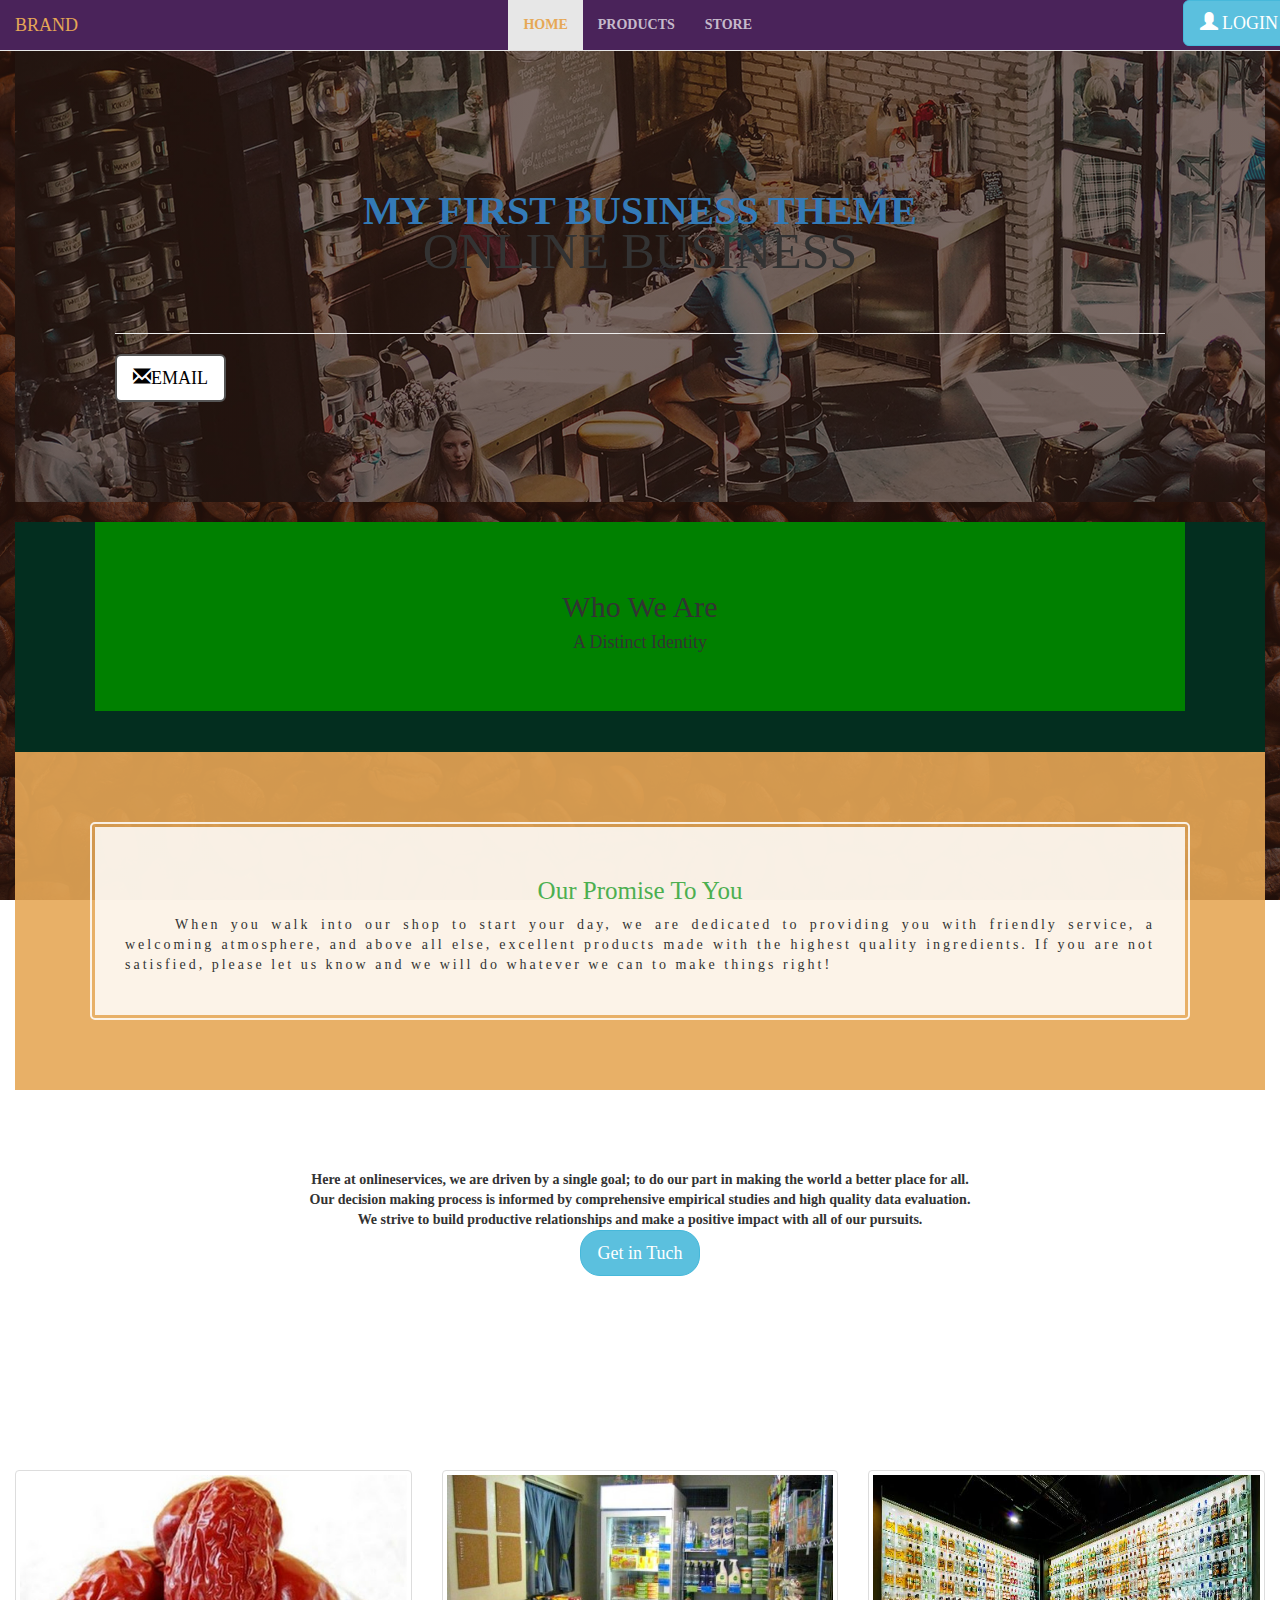
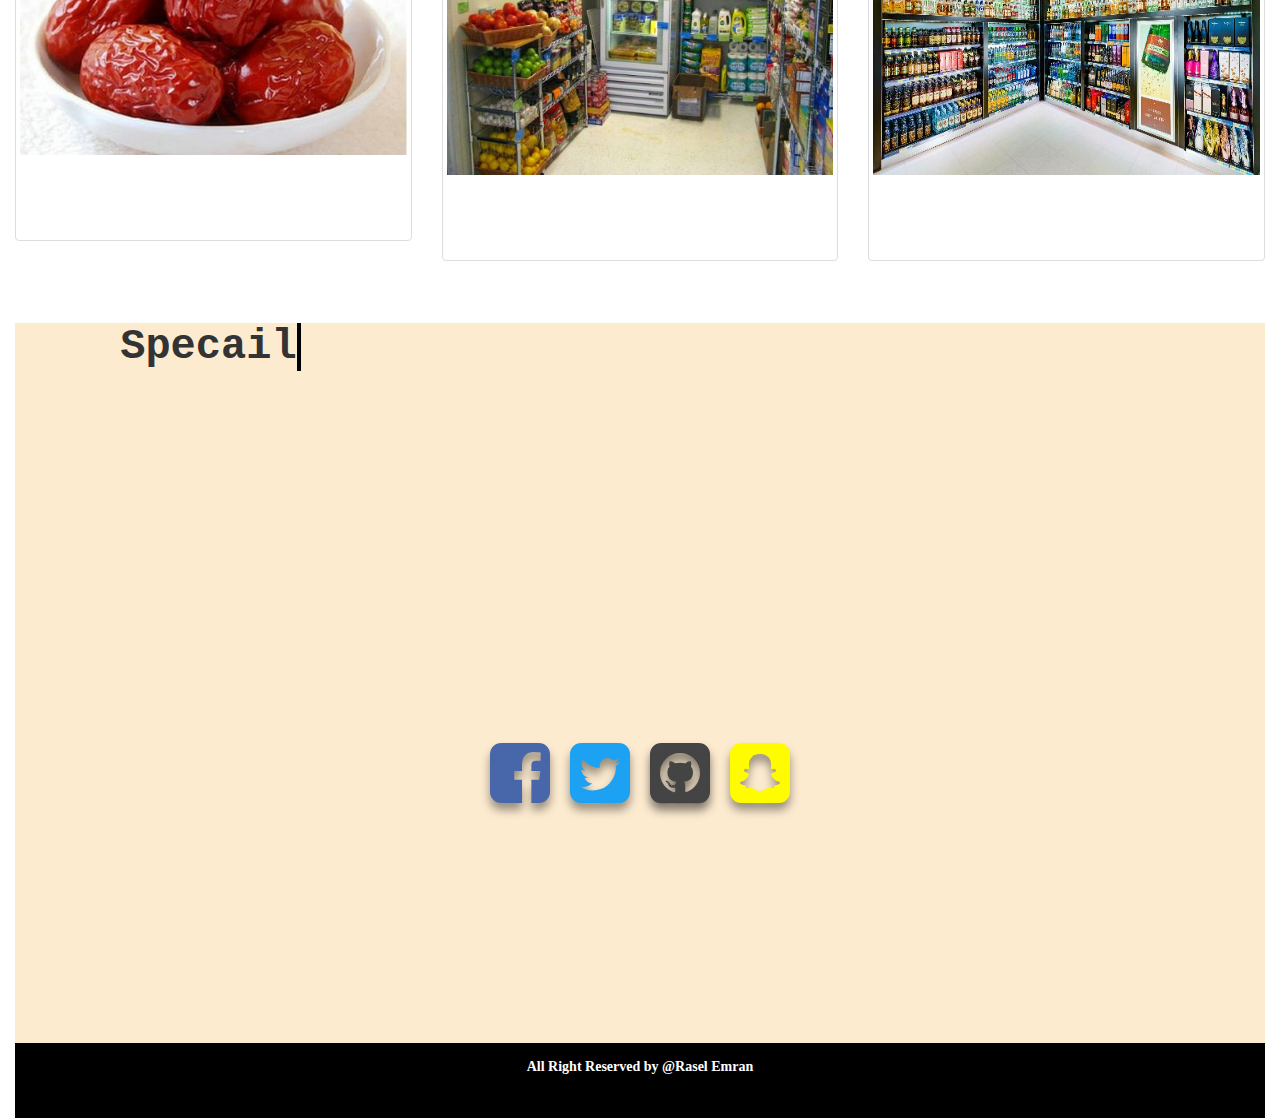
<file: index.html>
<!DOCTYPE html>
<html lang="en">
  <head>
    <meta charset="utf-8">
    <meta http-equiv="X-UA-Compatible" content="IE=edge">
    <meta name="viewport" content="width=device-width, initial-scale=1">

    <title>First Bussiness template</title>

    <meta name="description" content="Source code generated using layoutit.com">
    <meta name="author" content="LayoutIt!">
<link rel="stylesheet" href="https://maxcdn.bootstrapcdn.com/font-awesome/4.7.0/css/font-awesome.min.css">
    <link href="css/bootstrap.min.css" rel="stylesheet">
	<link rel="stylesheet" href="css2/animate.css">
	<link href="css/page.css" rel="stylesheet"></link>
    <link href="css/style.css" rel="stylesheet">

  </head>
  <body>

    <div class="container-fluid">
	<div class="row">
		<div class="col-md-12">
			<nav class="navbar navbar-default text-uppercase text-justify border border-info w-100 p-3 my-3 navbar-fixed-top" id="my"role="navigation">
				<div class="navbar-header">
					 
					<button type="button" class="navbar-toggle" data-toggle="collapse" data-target="#bs-example-navbar-collapse-1">
						 <span class="sr-only">Toggle navigation</span><span class="icon-bar"></span><span class="icon-bar"></span><span class="icon-bar"></span>
					</button> <a class="navbar-brand" href="#">Brand</a>
				</div>
				
				<div class="collapse navbar-collapse" id="bs-example-navbar-collapse-1">
					<ul class="nav navbar-nav">
						<li class="nav-item active">
							<a class="nav-link" href="index.html"><b>home</b></a>
						</li>
						<li class="nav-item">
							<a class="nav-link"href="products.html"><b>products</b></a>
						</li>
					    <li class="nav-item">
						   <a class="nav-link"href="store.html"><b>store</b></a>
						</li>
					</ul>
					<ul class="nav navbar-nav navbar-right">
					<a href="login.html" class="btn btn-info btn-lg">
                <span class="glyphicon glyphicon-user"></span> Login 
                    </a>
				</ul>
					
				</div>
				
			</nav>
		</div>
	</div>
	<br> <br>
	<div class="row">
		<div class="col-md-12">
		<div class="bg">
			
			<div class="page-header">
				<h1 class="site-heading text-center text-white d-none d-lg-block">
      <span class="site-heading-upper text-primary mb-3">My first business theme</span>
      <span class="site-heading-lower">online business</span>
    </h1>

		</div>
			 
			  
			 <a href="email.html"> <button type="button" class="btn btn-lg btn-primary btn-right"> <span class="glyphicon glyphicon-envelope"></span>EMAIL</button></a>
		</div>
	</div>
	</div>
	<section class="who">
	<div class="jum wow fadeInLeft">
	<div class="jumbotron vertical-center jumbo">
	<h3>Who We Are</h3>
	<h4>A Distinct Identity</h4>
	</div>
	</div>
	</section>
	
	  <section class="page-section cta">
      <div class="container">
    
            <div class="cta-inner text-center rounded">
              <h2 class="section-heading mb-4">
                <span class="section-heading-upper">Our Promise</span>
                <span class="section-heading-lower">To You</span>
              </h2>
              <p class="mb-0">When you walk into our shop to start your day, we are dedicated to providing you with friendly service, a welcoming atmosphere, and above all else, excellent products made with the highest quality ingredients. If you are not satisfied, please let us know and we will do whatever we can to make things right!</p>
            </div>
          
        
      </div>
    </section>
	<section class="sec2">
<div style="text-align:center">	

<b>Here at onlineservices, we are driven by a single goal; to do our part in making the world a better place for all.<br>
 Our decision making process is informed by comprehensive empirical studies and high quality data evaluation.<br>
 We strive to build productive relationships and make a positive impact with all of our pursuits.<b>
	</div>
	 <a href="#" class="btn btn-lg btn-info bor" role="button">Get in Tuch</a>
	
	</section>
		<div class="row">
		<div class="col-md-12">
			<div class="row">
				<div class="col-md-4">
					<div class="thumbnail">
						<img alt="Bootstrap Thumbnail First" src="img/frout.jpg"style="width:100%;height:280px;">
						<div class="caption wow zoomInLeft">
							<h3 id="text1">
								A Pitch of Dates
							</h3>
							
							
						</div>
					</div>
				</div>
				<div class="col-md-4">
					<div class="thumbnail">
						<img alt="Bootstrap Thumbnail Second" src="img/frout1.jpg"style="width:100%;height:300px;">
						<div class="caption wow zoomInLeft">
							<h3 id="text1">
								Froute In Store
							</h3>
							
							
						</div>
					</div>
				</div>
				<div class="col-md-4">
					<div class="thumbnail">
						<img alt="Bootstrap Thumbnail Third" src="img/frout3.jpg"style="width:100%;height:300px;">
						<div class="caption wow zoomInLeft">
							<h3 id="text1" >
								Store In Product
							</h3>
							
							
						</div>
					</div>
				</div>
			</div>
		</div>
	</div>
	<section style="background-color:#FDEBD0;text-align:center;height:180px">
	<h5 class="text1">
	Specail</h5>
	</section>
	<div class="row">
		<div class="col-md-12">
		<div class="wrapper">
  <i class="fa fa-5x fa-facebook-square"></i>
  <i class="fa fa-5x fa-twitter-square"></i>
  <i class="fa fa-5x fa-github-square"></i>
  <i class="fa fa-5x fa-snapchat-square"></i>
</div>
		</div>
	</div>
	<footer>All Right Reserved by @Rasel Emran</footer>
</div>

<script src="js2/wow.min.js"></script>
              <script>
              new WOW().init();
              </script>
    <script src="js/jquery.min.js"></script>
    <script src="js/bootstrap.min.js"></script>
    <script src="js/scripts.js"></script>
  </body>
</html>
</file>
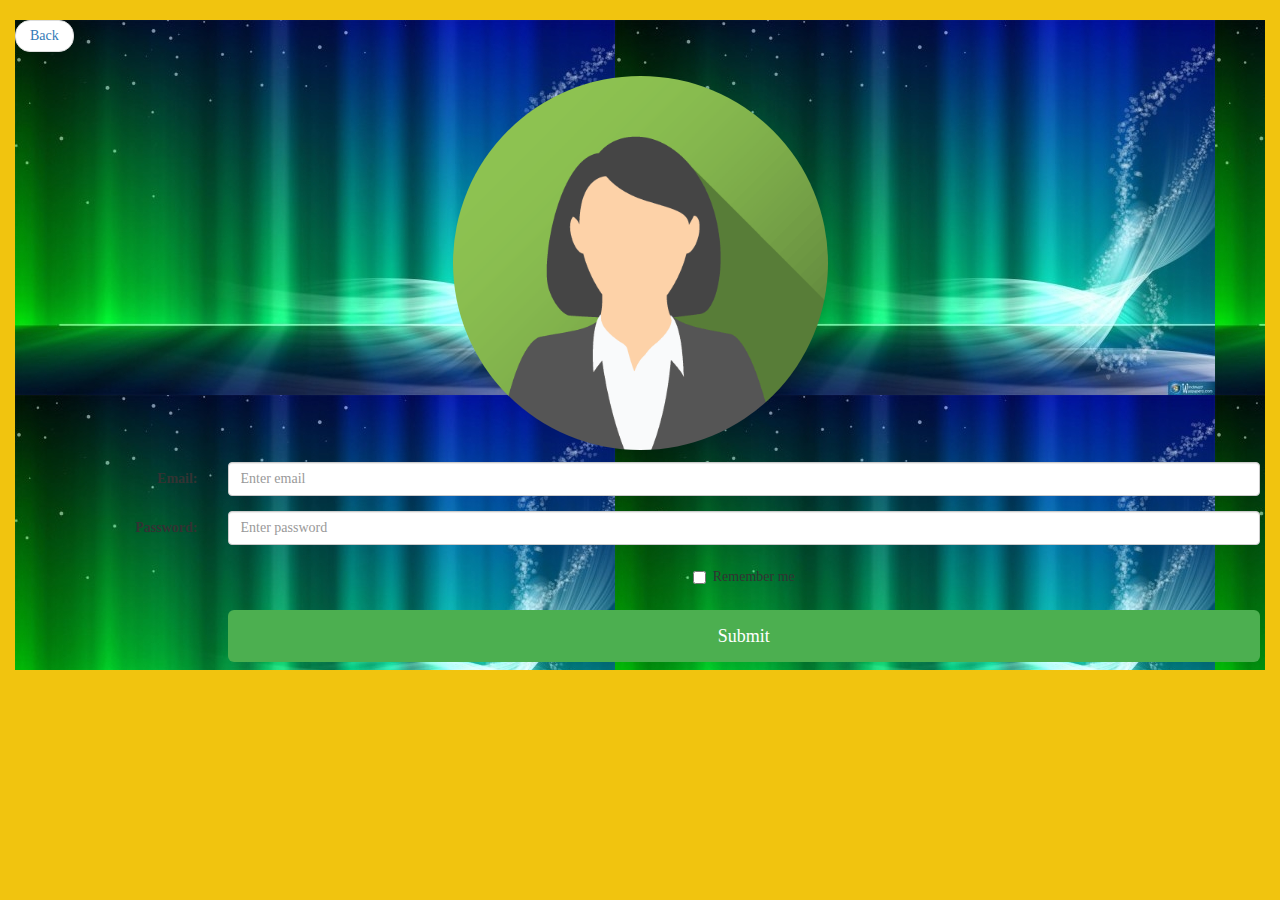
<file: email.html>
<!DOCTYPE html>
<html lang="en">
  <head>
    <meta charset="utf-8">
    <meta http-equiv="X-UA-Compatible" content="IE=edge">
    <meta name="viewport" content="width=device-width, initial-scale=1">

    <title>Bootstrap 3, from LayoutIt!</title>

    <meta name="description" content="Source code generated using layoutit.com">
    <meta name="author" content="LayoutIt!">

    <link href="css/bootstrap.min.css" rel="stylesheet">
	<link href="css/page.css" rel="stylesheet"></link>
    <link href="css/style.css" rel="stylesheet">

  </head>

  <body class="bgc">

    <div class="container-fluid">
	
	
	
	<div class="row">
		<div class="col-md-12">
		<div class="email">
			<ul class="pager">
    <li class="previous"><a href="index.html">Back</a></li>
    
  </ul>
		
  <div class="imgcontainer">
    <img src="img/user.png" alt="Avatar" class="avatar">
  </div>

 <form class="form-horizontal" id="myfrom">
    <div class="form-group">
      <label class="control-label col-sm-2" for="email"><b>Email:</b></label>
      <div class="col-sm-10">
        <input type="email" class="form-control" id="email" placeholder="Enter email" name="email">
      </div>
    </div>
    <div class="form-group">
      <label class="control-label col-sm-2" for="pwd">Password:</label>
      <div class="col-sm-10">          
        <input type="password" class="form-control" id="pwd" placeholder="Enter password" name="pwd">
      </div>
    </div>
    <div class="form-group">        
      <div class="col-sm-offset-2 col-sm-10">
        <div class="checkbox">
          <label><input type="checkbox" name="remember"> Remember me</label>
        </div>
      </div>
    </div>
    <div class="form-group">        
      <div class="col-sm-offset-2 col-sm-10">
        <button type="submit" class="btn btn-default btn-lg" id="mybtn">Submit</button>
      </div>
    </div>
  </form>
		</div>
		</div>
	
		</div>
	
	</div>
	


    <script src="js/jquery.min.js"></script>
    <script src="js/bootstrap.min.js"></script>
    <script src="js/scripts.js"></script>
  </body>
</html>
</file>
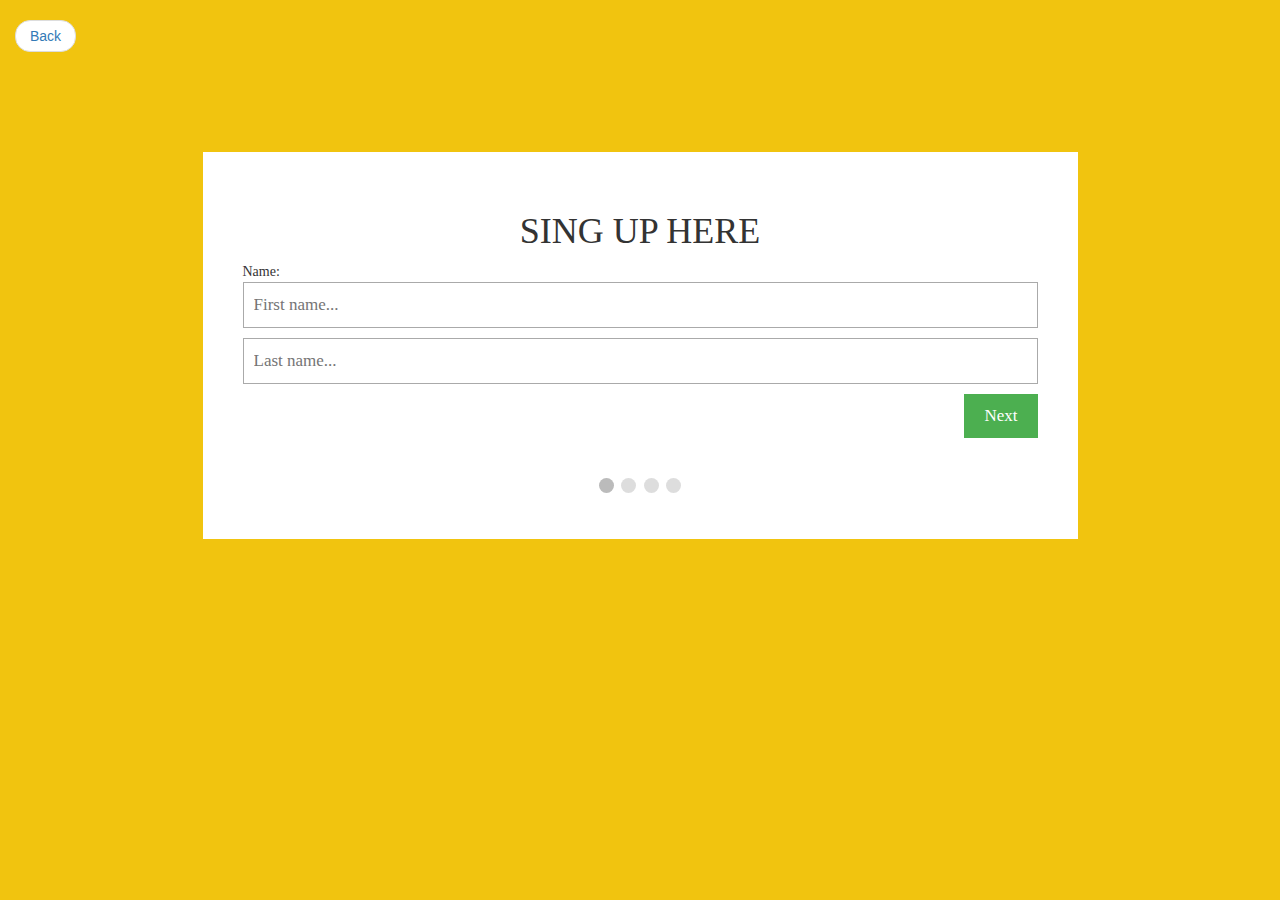
<file: login.html>
<!DOCTYPE html>
<html lang="en">
  <head>
    <meta charset="utf-8">
    <meta http-equiv="X-UA-Compatible" content="IE=edge">
    <meta name="viewport" content="width=device-width, initial-scale=1">

    <title>Bootstrap 3, from LayoutIt!</title>

    <meta name="description" content="Source code generated using layoutit.com">
    <meta name="author" content="LayoutIt!">

    <link href="css/bootstrap.min.css" rel="stylesheet">
	<link href="css/login.css" rel="stylesheet"></link>
    <link href="css/style.css" rel="stylesheet">

  </head>

  <body class="bgc">

    <div class="container-fluid">
	
	
	
	<div class="row">
		<div class="col-md-12">
		<div class="login">
			<ul class="pager">
    <li class="previous"><a href="index.html">Back</a></li>
    
  </ul>
		


 <form id="regForm" >
  <h1>SING UP HERE</h1>
  <!-- One "tab" for each step in the form: -->
  <div class="tab">Name:
    <p><input placeholder="First name..." oninput="this.className = ''" name="fname"></p>
    <p><input placeholder="Last name..." oninput="this.className = ''" name="lname"></p>
  </div>
  <div class="tab">Contact Info:
    <p><input placeholder="E-mail..." oninput="this.className = ''" name="email"></p>
    <p><input placeholder="Phone..." oninput="this.className = ''" name="phone"></p>
  </div>
  <div class="tab">Birthday:
    <p><input placeholder="dd" oninput="this.className = ''" name="dd"></p>
    <p><input placeholder="mm" oninput="this.className = ''" name="nn"></p>
    <p><input placeholder="yyyy" oninput="this.className = ''" name="yyyy"></p>
  </div>
  <div class="tab">Login Info:
    <p><input placeholder="Username..." oninput="this.className = ''" name="uname"></p>
    <p><input placeholder="Password..." oninput="this.className = ''" name="pword" type="password"></p>
  </div>
  <div style="overflow:auto;">
    <div style="float:right;">
      <button type="button" id="prevBtn" onclick="nextPrev(-1)">Previous</button>
      <button type="button" id="nextBtn" onclick="nextPrev(1)">Next</button>
    </div>
  </div>
  <!-- Circles which indicates the steps of the form: -->
  <div style="text-align:center;margin-top:40px;">
    <span class="step"></span>
    <span class="step"></span>
    <span class="step"></span>
    <span class="step"></span>
  </div>
</form>

<script>
var currentTab = 0; // Current tab is set to be the first tab (0)
showTab(currentTab); // Display the crurrent tab

function showTab(n) {
  // This function will display the specified tab of the form...
  var x = document.getElementsByClassName("tab");
  x[n].style.display = "block";
  //... and fix the Previous/Next buttons:
  if (n == 0) {
    document.getElementById("prevBtn").style.display = "none";
  } else {
    document.getElementById("prevBtn").style.display = "inline";
  }
  if (n == (x.length - 1)) {
    document.getElementById("nextBtn").innerHTML = "Submit";
  } else {
    document.getElementById("nextBtn").innerHTML = "Next";
  }
  //... and run a function that will display the correct step indicator:
  fixStepIndicator(n)
}

function nextPrev(n) {
  // This function will figure out which tab to display
  var x = document.getElementsByClassName("tab");
  // Exit the function if any field in the current tab is invalid:
  if (n == 1 && !validateForm()) return false;
  // Hide the current tab:
  x[currentTab].style.display = "none";
  // Increase or decrease the current tab by 1:
  currentTab = currentTab + n;
  // if you have reached the end of the form...
  if (currentTab >= x.length) {
    // ... the form gets submitted:
    document.getElementById("regForm").submit();
    return false;
  }
  // Otherwise, display the correct tab:
  showTab(currentTab);
}

function validateForm() {
  // This function deals with validation of the form fields
  var x, y, i, valid = true;
  x = document.getElementsByClassName("tab");
  y = x[currentTab].getElementsByTagName("input");
  // A loop that checks every input field in the current tab:
  for (i = 0; i < y.length; i++) {
    // If a field is empty...
    if (y[i].value == "") {
      // add an "invalid" class to the field:
      y[i].className += " invalid";
      // and set the current valid status to false
      valid = false;
    }
  }
  // If the valid status is true, mark the step as finished and valid:
  if (valid) {
    document.getElementsByClassName("step")[currentTab].className += " finish";
  }
  return valid; // return the valid status
}

function fixStepIndicator(n) {
  // This function removes the "active" class of all steps...
  var i, x = document.getElementsByClassName("step");
  for (i = 0; i < x.length; i++) {
    x[i].className = x[i].className.replace(" active", "");
  }
  //... and adds the "active" class on the current step:
  x[n].className += " active";
}
</script>
		</div>
		</div>
	
		</div>
	
	</div>
	


    <script src="js/jquery.min.js"></script>
    <script src="js/bootstrap.min.js"></script>
    <script src="js/scripts.js"></script>
  </body>
</html>
</file>
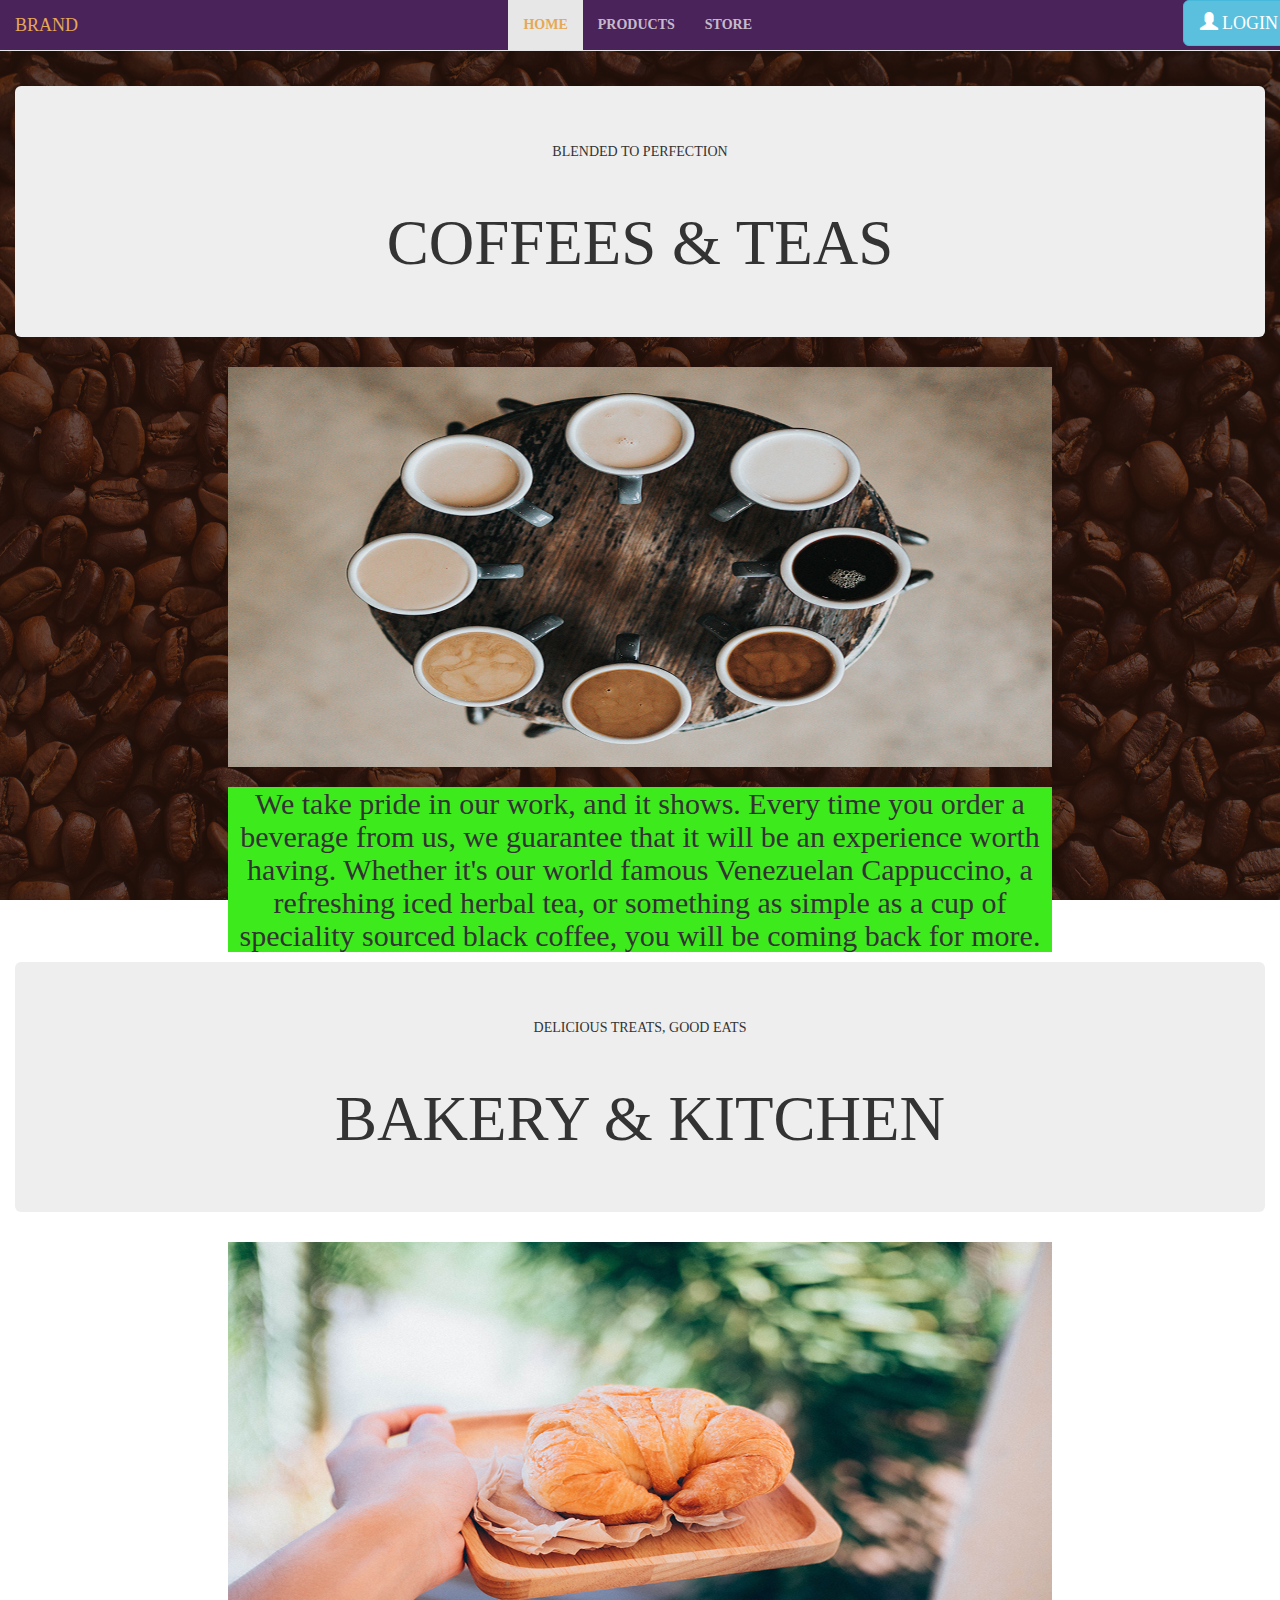
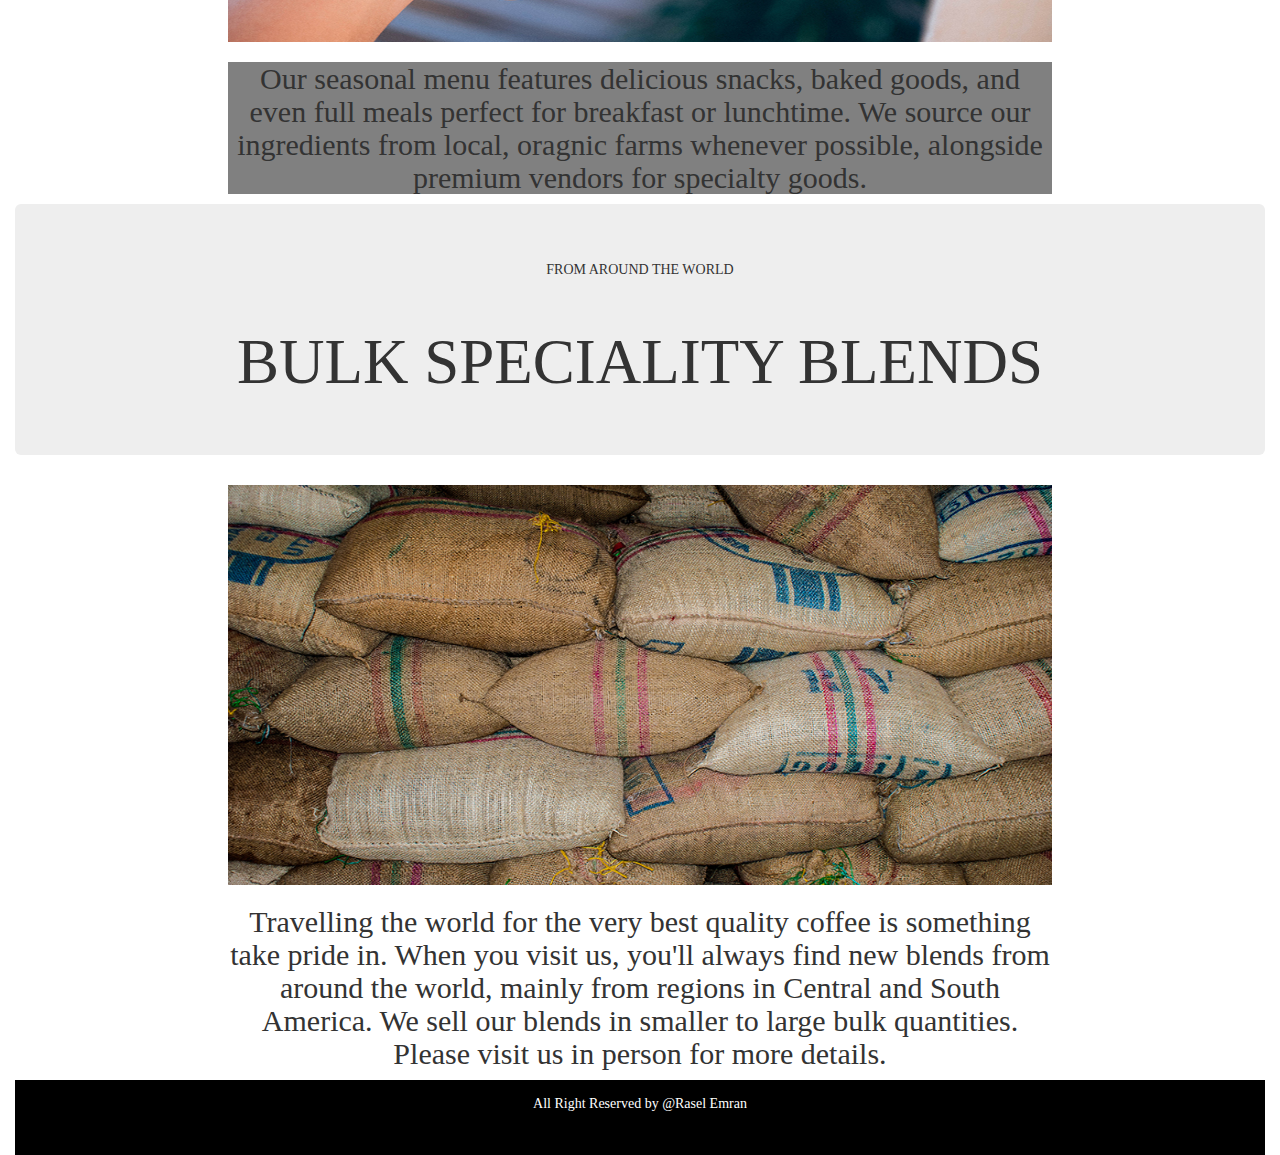
<file: products.html>
<!DOCTYPE html>
<html lang="en">
  <head>
    <meta charset="utf-8">
    <meta http-equiv="X-UA-Compatible" content="IE=edge">
    <meta name="viewport" content="width=device-width, initial-scale=1">

    <title>First Bussiness template</title>

    <meta name="description" content="Source code generated using layoutit.com">
    <meta name="author" content="LayoutIt!">

    <link href="css/bootstrap.min.css" rel="stylesheet">
	<link href="css/page.css" rel="stylesheet"></link>
    <link href="css/style.css" rel="stylesheet">

  </head>
  <body >

    <div class="container-fluid">
	<div class="row">
		<div class="col-md-12">
			<nav class="navbar navbar-default text-uppercase text-justify border border-info w-100 p-3 my-3 navbar-fixed-top" id="my"role="navigation">
				<div class="navbar-header">
					 
					<button type="button" class="navbar-toggle" data-toggle="collapse" data-target="#bs-example-navbar-collapse-1">
						 <span class="sr-only">Toggle navigation</span><span class="icon-bar"></span><span class="icon-bar"></span><span class="icon-bar"></span>
					</button> <a class="navbar-brand" href="#">Brand</a>
				</div>
				
				<div class="collapse navbar-collapse" id="bs-example-navbar-collapse-1">
					<ul class="nav navbar-nav">
						<li class="nav-item active">
							<a class="nav-link" href="index.html"><b>home</b></a>
						</li>
						<li class="nav-item">
							<a class="nav-link"href="products.html"><b>products</b></a>
						</li>
					    <li class="nav-item">
						   <a class="nav-link"href="store.html"><b>store</b></a>
						</li>
					</ul>
					<ul class="nav navbar-nav navbar-right">
					<a href="login.html" class="btn btn-info btn-lg">
                <span class="glyphicon glyphicon-user"></span> Login 
                    </a>
				</ul>
					
				</div>
				
			</nav>
		</div>
	</div>
	<br> <br>
	<section class="products">
	<div class="jumbotron">
	<h5>BLENDED TO PERFECTION</h5><br>
	<h1>COFFEES & TEAS</h1>
	</div>
<div class="row">
		<div class="col-md-12">
			<div class="row">
				<div class="col-md-2">
					
				</div>
				<div class="col-md-8">
				
						<img alt="Bootstrap Thumbnail Second" src="img/products-01.jpg"style="width:100%;height:400px;">
						<div class="caption wow zoomInLeft"id="tea">
							<h3 id="text1">
								We take pride in our work, and it shows. Every time you order a beverage from us, we guarantee that it will be an experience worth having. Whether it's our world famous Venezuelan Cappuccino, a refreshing iced herbal tea, or something as simple as a cup of speciality sourced black coffee, you will be coming back for more.
							</h3>
							
							
						</div>
					
				</div>
				<div class="col-md-2">
					
				</div>
			</div>
		</div>
	</div>
	<div class="jumbotron">
	<h5>DELICIOUS TREATS, GOOD EATS</h5><br>
	<h1>BAKERY & KITCHEN</h1>
	</div>
	<div class="row">
		<div class="col-md-12">
			<div class="row">
				<div class="col-md-2">
					
				</div>
				<div class="col-md-8">
				
						<img alt="Bootstrap Thumbnail Second" src="img/products-02.jpg"style="width:100%;height:400px;">
						<div class="caption wow zoomInLeft"id="bakery">
							<h3 id="text1">
								Our seasonal menu features delicious snacks, baked goods, and even full meals perfect for breakfast or lunchtime. We source our ingredients from local, oragnic farms whenever possible, alongside premium vendors for specialty goods.
							</h3>
							
							
						</div>
					
				</div>
				<div class="col-md-2">
					
				</div>
			</div>
		</div>
	</div>
	<div class="jumbotron">
	<h5>FROM AROUND THE WORLD</h5><br>
	<h1>BULK SPECIALITY BLENDS</h1>
	</div>
	<div class="row">
		<div class="col-md-12">
			<div class="row">
				<div class="col-md-2">
					
				</div>
				<div class="col-md-8">
				
						<img alt="Bootstrap Thumbnail Second" src="img/products-03.jpg"style="width:100%;height:400px;">
						<div class="caption wow zoomInLeft"id="bulk">
							<h3 id="text1">
								Travelling the world for the very best quality coffee is something take pride in. When you visit us, you'll always find new blends from around the world, mainly from regions in Central and South America. We sell our blends in smaller to large bulk quantities. Please visit us in person for more details.
							</h3>
							
							
						</div>
					
				</div>
				<div class="col-md-2">
					
				</div>
			</div>
		</div>
	</div>
	</section>
	
	
	<footer>All Right Reserved by @Rasel Emran</footer>
</div>

    <script src="js/jquery.min.js"></script>
    <script src="js/bootstrap.min.js"></script>
    <script src="js/scripts.js"></script>
  </body>
</html>
</file>
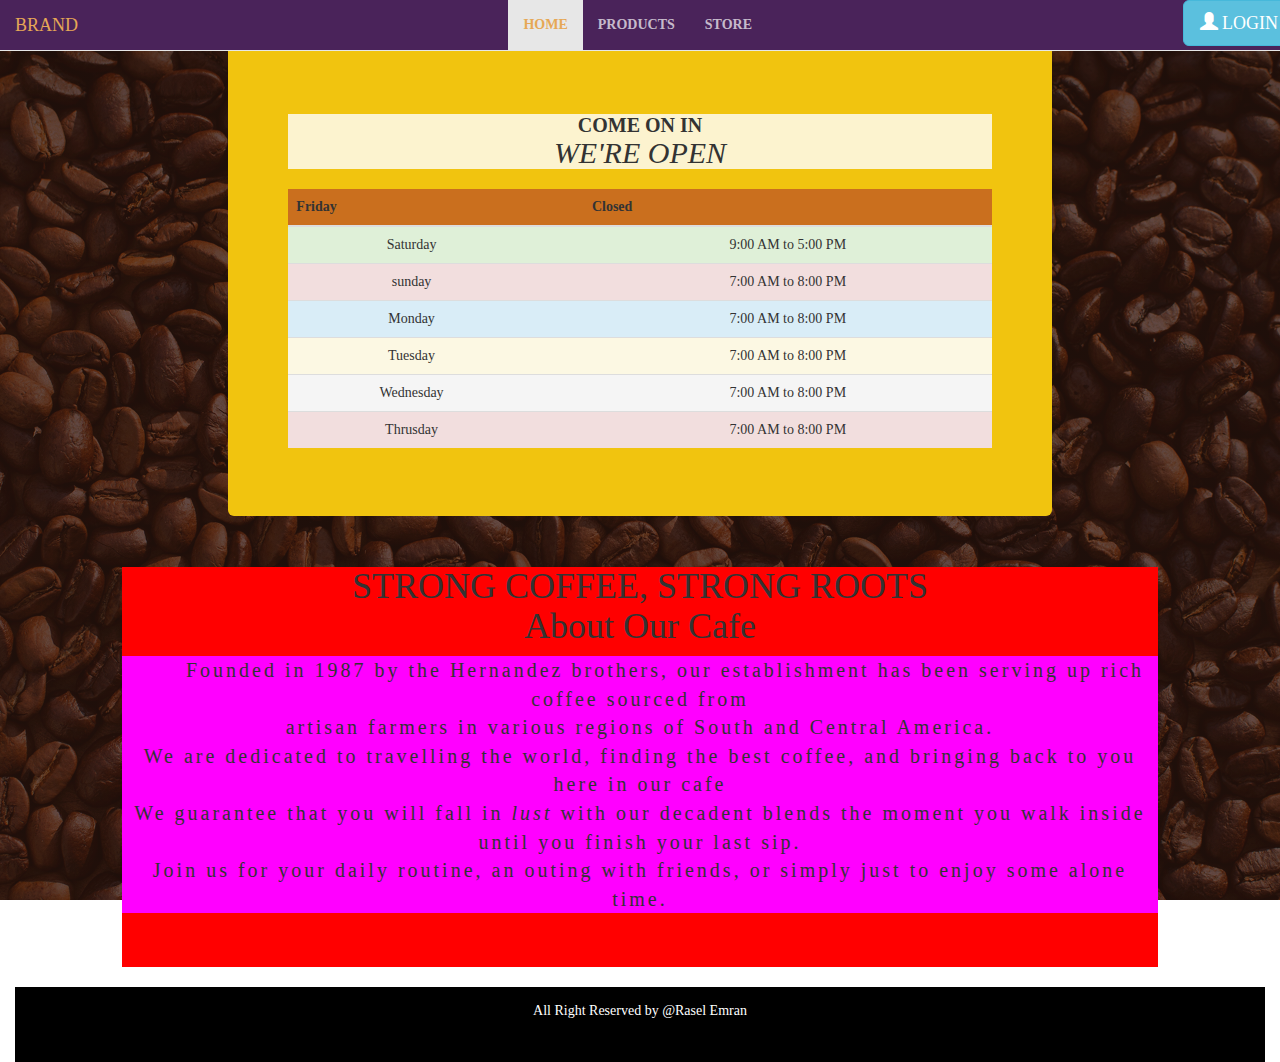
<file: store.html>
<!DOCTYPE html>
<html lang="en">
  <head>
    <meta charset="utf-8">
    <meta http-equiv="X-UA-Compatible" content="IE=edge">
    <meta name="viewport" content="width=device-width, initial-scale=1">

    <title>First Bussiness template</title>

    <meta name="description" content="Source code generated using layoutit.com">
    <meta name="author" content="LayoutIt!">

    <link href="css/bootstrap.min.css" rel="stylesheet">
	<link href="css/page.css" rel="stylesheet"></link>
    <link href="css/style.css" rel="stylesheet">

  </head>
  <body >

    <div class="container-fluid">
	<div class="row">
		<div class="col-md-12">
			<nav class="navbar navbar-default text-uppercase text-justify border border-info w-100 p-3 my-3 navbar-fixed-top" id="my"role="navigation">
				<div class="navbar-header">
					 
					<button type="button" class="navbar-toggle" data-toggle="collapse" data-target="#bs-example-navbar-collapse-1">
						 <span class="sr-only">Toggle navigation</span><span class="icon-bar"></span><span class="icon-bar"></span><span class="icon-bar"></span>
					</button> <a class="navbar-brand" href="#">Brand</a>
				</div>
				
				<div class="collapse navbar-collapse" id="bs-example-navbar-collapse-1">
					<ul class="nav navbar-nav">
						<li class="nav-item active">
							<a class="nav-link" href="index.html"><b>home</b></a>
						</li>
						<li class="nav-item">
							<a class="nav-link"href="products.html"><b>products</b></a>
						</li>
					    <li class="nav-item">
						   <a class="nav-link"href="store.html"><b>store</b></a>
						</li>
					</ul>
					<ul class="nav navbar-nav navbar-right">
					<a href="login.html" class="btn btn-info btn-lg">
                <span class="glyphicon glyphicon-user"></span> Login 
                    </a>
				</ul>
					
				</div>
				
			</nav>
		</div>
	</div>
	<br> <br>
	
	<div class="row">
		
		<div class="col-md-2">
		</div>
		<div class="col-md-8">
		<div class="jumbotron back">
		<h1 class="tt"><span class="uper">COME ON IN</span>
		<span class="lower">WE'RE OPEN</span></h1>
		<div class="mytable">
		
			  <table class="table table-hover">
    <thead class="thead-light">
      <tr>
        <th> Friday</th>
        <th></th>
        <th>Closed</th>
      </tr>
    </thead >
    <tbody>
          
      <tr class="success">
        <td> Saturday</td>
        <td></td>
        <td>9:00 AM to 5:00 PM</td>
      </tr>
      <tr class="danger">
        <td>sunday</td>
        <td></td>
        <td>7:00 AM to 8:00 PM</td>
      </tr>
      <tr class="info">
        <td>Monday</td>
        <td></td>
        <td>7:00 AM to 8:00 PM</td>
      </tr>
      <tr class="warning">
        <td>Tuesday</td>
        <td></td>
        <td>7:00 AM to 8:00 PM</td>
      </tr>
      <tr class="active">
        <td>Wednesday</td>
        <td></td>
        <td>7:00 AM to 8:00 PM</td>
      </tr>
	  <tr class="danger">
        <td>Thrusday</td>
        <td></td>
        <td>7:00 AM to 8:00 PM</td>
      </tr>
    </tbody>
  </table>
		
		</div>
		</div>
		<div class="col-md-2">
		</div>
</div>
	</div>
	<div class="row">
		<div class="col-md-1">
	
		</div>
		<div class="col-md-10">
		
		<div id="myDIV">
		<h1 ><span class="coffe">Strong Coffee, Strong Roots</span><span class="cafe">About Our Cafe</span></h1>
		                <p class="text">Founded in 1987 by the Hernandez brothers, our establishment has been serving up rich coffee sourced from<br> artisan farmers in various regions of South and Central America.<br>
						We are dedicated to travelling the world, finding the best coffee, and bringing back to you here in our cafe<br>
                We guarantee that you will fall in
                  <em>lust</em>
                  with our decadent blends the moment you walk inside until you finish your last sip. <br>Join us for your daily routine, an outing with friends, or simply just to enjoy some alone time.</p>
		</div>
		
	
		</div>
		<div class="col-md-1">
	
		</div>
	</div>
	<br>
	<footer>All Right Reserved by @Rasel Emran</footer>
</div>

    <script src="js/jquery.min.js"></script>
    <script src="js/bootstrap.min.js"></script>
    <script src="js/scripts.js"></script>
  </body>
</html>
</file>
<file: css/page.css>
body {
  font-family: 'Lora';
 background: linear-gradient(rgba(47, 23, 15, 0.65), rgba(47, 23, 15, 0.65)), url("../img/bg.jpg");
  background-attachment: fixed;
  background-position: center;
  background-size: cover;
  text-align: center;
}
h1{
	text-align:center;
	 font-family: "Times New Roman", Times, serif;
}
   /* center navbar */
@media (min-width: 768px) {
    .navbar .navbar-nav {
        display: inline-block;
        float: none;
        vertical-align: top;
    }

    .navbar .navbar-collapse {
        text-align: center;
    }
}
/*navbar style*/
#my{
	background-color:#4A235A;
	  font-family: 'Raleway';

}
#my .navbar-brand {
  color: #e6a756;
}
#my .navbar-nav .nav-item .nav-link {
  color: rgba(255, 255, 255, 0.7);
  font-weight: 800;
}


#my .navbar-nav .nav-item.active .nav-link {
color: #e6a756;}
#my .navbar-nav .nav-item.active .nav-link:hover{
  color: red;
}
.navbar ul li:hover{

 background-color:red;
}
.navbar ul{
	color:red;
	
}
/*first raw*/
.bg{
	 background: linear-gradient(rgba(47, 23, 15, 0.65), rgba(47, 23, 15, 0.65)), url("../img/about.jpg");
	padding:100px;
	

}
.site-heading {
  margin-top: 5rem;
  margin-bottom: 5rem;
  text-transform: uppercase;
  line-height: 1;
  font-family: 'Raleway';
}

.site-heading .site-heading-upper {
  display: block;
  font-size: 4rem;
  font-weight: 800;
}

.site-heading .site-heading-lower {
  font-size: 5rem;
  font-weight: 100;
  line-height: 4rem;
}
.btn-right{
	float:center;
	   background-color: white;
    color: black;
    border: 2px solid #555555;
	   text-align: center;
    text-decoration: none;
	display:block
	
}

 .btn-info:hover{
	 
background-color: red;
 }
 /*2nd row*/
 .sceond{
	 background:#73C6B6;
	 height:450px;
	 margin-top:15px;
	 margin-bottom:10px;
 }
.content{
	background:#FCF3CF;
	border: 10px solid transparent;

	  padding: 15px;
	  height:350px;
	  margin-bottom:10px;
	  margin-top:25px;
	 
}
h2 {
	font-size:25px;
    text-align: center;
  
    color: #4CAF50;
}
p {
    text-indent: 50px;
    text-align: justify;
    letter-spacing: 3px;
}
#hor{
	  letter-spacing: 10px;
	  font-size:25px;
}
 /*email body*/
 .bgc{
	 background:#F1C40F;
 }
 .email{
	 background:url("../img/login.jpg");
 }
 /*from*/
 #myfrom{
	 margin-right:5px;
 }
 .imgcontainer {
    text-align: center;
    margin: 24px 0 12px 0;
}
img.avatar {
    width: 30%;
    border-radius: 50%;
}

#mybtn:hover{
	background:#e6a756;;
}

#mybtn{
    background-color: #4CAF50;
    color: white;
    padding: 14px 20px;
    margin: 8px 0;
    border: none;
    cursor: pointer;
    width: 100%;
}

#mybtn:hover {
    opacity: 0.8;
}
/*store*/
.tt{
	margin-top:25px;
	background:#FCF3CF;
}
.back{
	background:#F1C40F;
}
.mytable{
	margin-top:20px;
	background-position:fixed;
	background:#CA6F1E;
	
	
}
.uper{
	text-transform:uppercase;
	display:block;
	 font-size: 2rem;
  font-weight: 800;
}
.lower{
 display: block;
  font-size: 3rem;
  font-weight: 100;
  font-style: oblique;
}
#myDIV {
    width: 100%;
    height: 400px;
    background: red;
    -webkit-animation: mymove 5s infinite; /* Chrome, Safari, Opera */
    animation: mymove 5s infinite;
}



/* Standard syntax */
@keyframes mymove {
    0%   {background-color: red;}
    25%  {background-color: yellow;}
    50%  {background-color: blue;}
    100% {background-color: green;}
}
.coffe{
	display:block;
	text-transform:uppercase;
}
.text{
	text-align:center;
	font-size:2rem;
	
	background:magenta;
}
/*section1*/
.cta {
  padding-top: 5rem;
  padding-bottom: 5rem;
  background-color: rgba(230, 167, 86, 0.9);
}

.cta .cta-inner {
  position: relative;
  padding: 3rem;
  margin: 2.5rem;
  background-color: rgba(255, 255, 255, 0.85);
}

.cta .cta-inner:before {
  border-radius: 0.5rem;
  content: '';
  position: absolute;
  top: -0.5rem;
  bottom: -0.5rem;
  left: -0.5rem;
  right: -0.5rem;
  border: 0.25rem solid rgba(255, 255, 255, 0.85);
}
/*section2*/
.sec2{
  background-color: rgba(255, 255, 255, 0.85);
  padding-top:5rem;
  margin-top:3rem;
  padding-bottom:5rem;
  text-align:center;
  height:350px;
}
.bor{
	border-radius:2rem;
	
}
/*section */
.who{
	background-color:#032e1f;
	height:230px;
}
.jum{
	margin-left:80px;
	margin-right:80px;
	margin-top:20px;
	background:green;
}
.jumbo{
	background:green;
	border:2px slid gray;
	align-items: center;
}
h3{
	text-align:center;
	font-size:30px;
}
h4{
	text-align:center;
}
.caption{
	background:#E6DD19;
}/*
#text1 { 
    font: bold 300% Consolas, Monaco, monospace;
   
    width: 16.5em; 
    width: 17ch;
    margin: 1.5em 0em;
    white-space: nowrap;
    overflow: hidden;
	text-align:right;
    -webkit-animation: typing 5s steps(2100, end),
               blink-caret .5s step-end infinite alternate;
			   animation-iteration-count: 6s;
}*/
/*animation type*/
@-webkit-keyframes typing { from { width: 0; } }
@-webkit-keyframes blink-caret { 50% { border-color: transparent; } }

.text1 { 
    font: bold 300% Consolas, Monaco, monospace;
    border-right: .1em solid black;
    width: 16.5em; 
    width: 8ch;
    margin: 1em 2em;
    white-space: nowrap;
    overflow: hidden;
	text-align:right;
    -webkit-animation: typing 5s steps(2100, end),
               blink-caret .5s step-end infinite alternate;
			   animation-iteration-count: infinite;
}
/*Socail media*/
*{
  box-sizing: border-box;
}


.wrapper {
  display: inline-flex;
  margin: 0;
  padding: 0;
  align-items: center;
  justify-content: center;
  height: 60vh;
  background:#FDEBD0;
 width:100%;
}

i {
  padding: 0px 10px;
}

.wrapper i:nth-child(1) {
  color: #4867AA;
  cursor: pointer;
  text-shadow: 0px 7px 10px rgba(0, 0, 0, 0.4);
  transition: all ease-in-out 150ms;
}

.wrapper i:nth-child(1):hover {
  margin-top: -10px;
  text-shadow: 0px 16px 10px rgba(0, 0, 0, 0.3);
  transform: translate(0, -8);
}

.wrapper i:nth-child(2) {
  color: #1DA1F2;
  cursor: pointer;
  text-shadow: 0px 7px 10px rgba(0, 0, 0, 0.4);
  transition: all ease-in-out 150ms;
}

.wrapper i:nth-child(2):hover {
  margin-top: -10px;
  text-shadow: 0px 16px 10px rgba(0, 0, 0, 0.3);
  transform: translate(0, -8);
}

.wrapper i:nth-child(3) {
  color: #444;
  cursor: pointer;
  text-shadow: 0px 7px 10px rgba(0, 0, 0, 0.5);
  transition: all ease-in-out 150ms;
}

.wrapper i:nth-child(3):hover {
  margin-top: -10px;
  text-shadow: 0px 14px 10px rgba(0, 0, 0, 0.4);
  transform: translate(0, -5);
}
.wrapper i:nth-child(4) {
  color: #fffc00;
  cursor: pointer;
  text-shadow: 0px 7px 10px rgba(0, 0, 0, 0.4);
  transition: all ease-in-out 150ms;
}
.wrapper i:nth-child(4):hover {
  margin-top: -10px;
  text-shadow: 0px 16px 10px rgba(0, 0, 0, 0.3);
  transform: translate(0, -8);
}
/*products*/
.products{
	margin-top:45px;
	padding:10;
}
#tea{
	background:rgb(61, 235, 28)

;
}
#bakery{
	background:gray;
}
#bulk{
	background:white;
}
/*footer*/
 footer {
    padding: 1em;
    color: white;
	height:75px;
    background-color: black;
    clear: left;
    text-align: center;
}
</file>
<file: css/style.css>
# Empty CSS file for your own CSS
</file>
<file: css/login.css>
* {
  box-sizing: border-box;
}

body {
  background-color:#F1C40F;
}


h1:hover{
	color:green;
}
#regForm {
  background-color: #ffffff;
  margin: 100px auto;
  font-family: Raleway;
  padding: 40px;
  width: 70%;
  min-width: 300px;
}

h1 {
  text-align: center;  
}

input {
  padding: 10px;
  width: 100%;
  font-size: 17px;
  font-family: Raleway;
  border: 1px solid #aaaaaa;
}

/* Mark input boxes that gets an error on validation: */
input.invalid {
  background-color: #ffdddd;
}

/* Hide all steps by default: */
.tab {
  display: none;
}

button {
  background-color: #4CAF50;
  color: #ffffff;
  border: none;
  padding: 10px 20px;
  font-size: 17px;
  font-family: Raleway;
  cursor: pointer;
}

button:hover {
  opacity: 0.8;
}

#prevBtn {
  background-color: #bbbbbb;
}

/* Make circles that indicate the steps of the form: */
.step {
  height: 15px;
  width: 15px;
  margin: 0 2px;
  background-color: #bbbbbb;
  border: none;  
  border-radius: 50%;
  display: inline-block;
  opacity: 0.5;
}

.step.active {
  opacity: 1;
}

/* Mark the steps that are finished and valid: */
.step.finish {
  background-color: #4CAF50;
}
</file>
